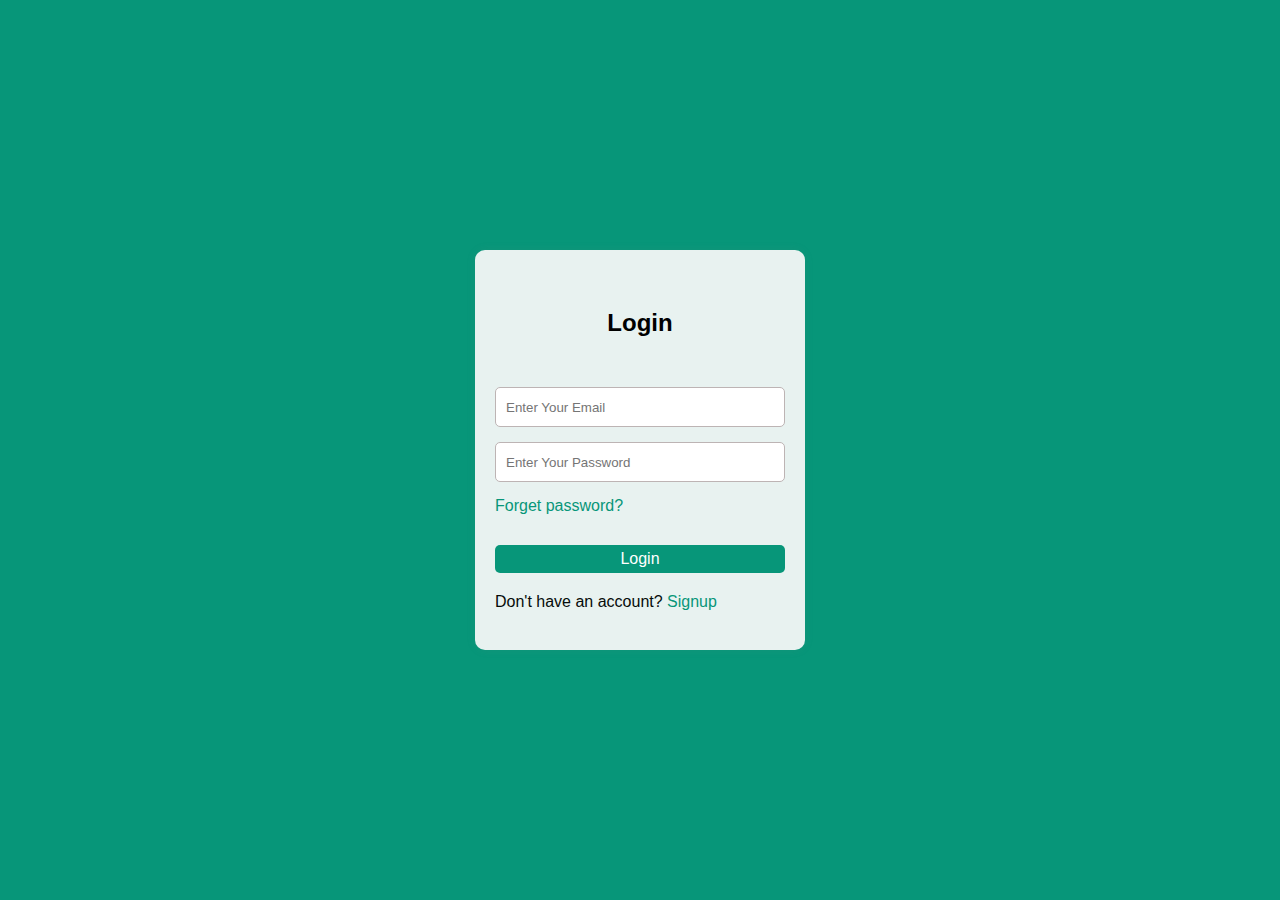
<file: login-registration form/index.html>
<!DOCTYPE html>
<html lang="en">
  <head>
    <meta charset="UTF-8" />
    <meta name="viewport" content="width=device-width, initial-scale=1.0" />
    <title>Login Page</title>
    <!-- Link to the CSS file for styling -->
    <link rel="stylesheet" href="s.css" />
  </head>

  <body>
    <!-- Form container to hold both login and signup forms -->
    <div class="form-container">
      <!-- Login form -->
      <form class="form" id="login-form">
        <h2>Login</h2>
        <input
          type="email"
          name="username"
          placeholder="Enter Your Email"
          required
        />
        <input
          type="password"
          name="password"
          placeholder="Enter Your Password"
          required
        />
        <a href="#">Forget password? </a>

        <button type="submit">Login</button>
        <p>Don't have an account? <a href="#" id="signup-link">Signup</a></p>
      </form>

      <!-- Signup form (hidden by default) -->
      <form class="form" id="signup-form" style="display: none">
        <h2>Signup</h2>
        <input type="email" placeholder="Enter your email" required />
        <input type="password" placeholder="Create a password" required />
        <input type="password" placeholder="Confirm your password" required />
        <button type="submit">Signup</button>
        <p>Already have an account? <a href="#" id="login-link">Login</a></p>
      </form>
    </div>
    <!-- Link to the JavaScript file for functionality -->

    <script src="script.js"></script>
  </body>
</html>
</file>
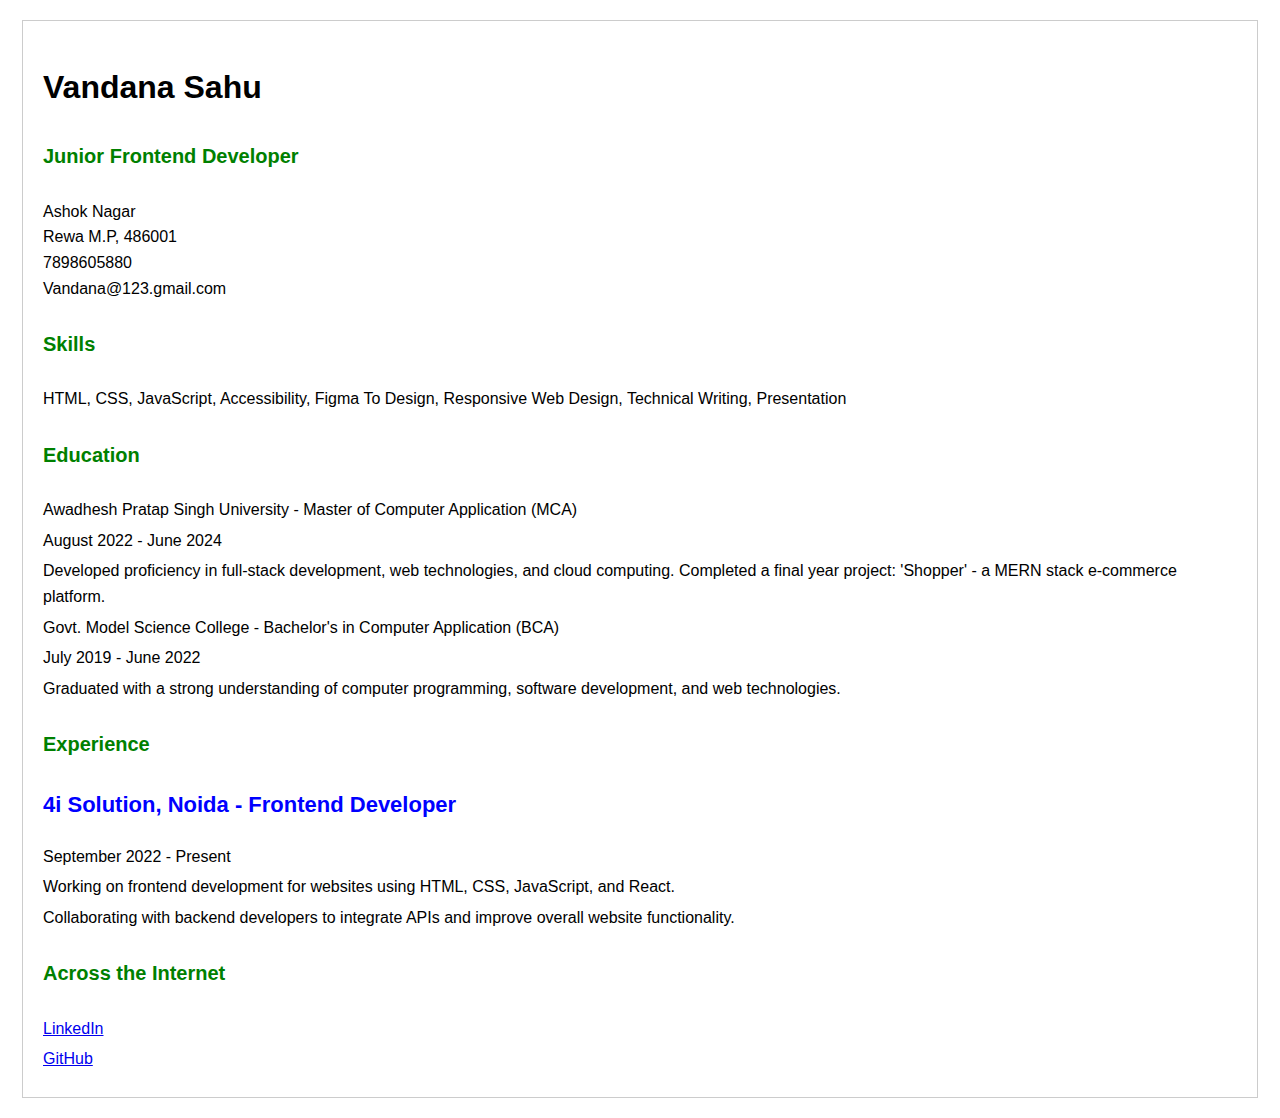
<file: Single page CV/index.html>
<!DOCTYPE html>
<html lang="en">
<head>
    <meta charset="UTF-8">
    <meta name="viewport" content="width=device-width, initial-scale=1.0">
    
    <!-- SEO Meta tags -->
    <meta name="description" content="Vandana Sahu's CV - Junior Frontend Developer.">
    <meta name="keywords" content="frontend developer, web developer, javascript, React, portfolio">
    
    <!-- Title for the browser tab -->
    <title>Vandana Sahu - Frontend Developer CV</title>
    
    <!-- Open Graph (OG) Tags for social media sharing -->
    <meta property="og:title" content="Vandana Sahu - Frontend Developer CV">
    <meta property="og:description" content="A concise CV of Vandana Sahu, Junior Frontend Developer.">
    <!-- <meta property="og:url" content="https://yourwebsite.com/cv"> -->
    <meta property="og:url" content="https://github.com/vandana-sahoo/your-repo-name/">
    <meta property="og:image" content="https://yourusername.github.io/your-repo-name/your-image.png">

    <!-- <meta property="og:image" content="https://yourwebsite.com/th.png"> -->
    
    <!-- Favicon -->
    <link rel="icon" href="/img/th.png" sizes="32x32" type="image/x-icon">
    
    <!-- Basic CSS for styling -->
    <style>
        h1 {
            color: black;
            font-size: 32px;
        }
        h4 {
            color: green;
            font-size: 20px;
        }
        h3 {
            color: blue;
            font-size: 22px;
        }
        body {
            font-family: Arial, sans-serif;
            line-height: 1.6;
            margin: 0;
            padding: 20px;
        }
        fieldset {
            border: 1px solid #ccc;
            padding: 20px;
        }
        p {
            margin: 5px 0;
        }
    </style>
</head>
<body>
    <fieldset>
        <header>
            <h1>Vandana Sahu</h1>
            <h4>Junior Frontend Developer</h4>
            <p>
                Ashok Nagar <br>
                Rewa M.P, 486001 <br>
                7898605880 <br>
                Vandana@123.gmail.com
            </p>
        </header>

        <section>
            <h4>Skills</h4>
            <p>HTML, CSS, JavaScript, Accessibility, Figma To Design, Responsive Web Design, Technical Writing, Presentation</p>

            <h4>Education</h4>
            <article>
                <p>Awadhesh Pratap Singh University - Master of Computer Application (MCA)</p>
                <p>August 2022 - June 2024</p>
                <p>Developed proficiency in full-stack development, web technologies, and cloud computing. Completed a final year project: 'Shopper' - a MERN stack e-commerce platform.</p>
            </article>
            <article>
                <p>Govt. Model Science College - Bachelor's in Computer Application (BCA)</p>
                <p>July 2019 - June 2022</p>
                <p>Graduated with a strong understanding of computer programming, software development, and web technologies.</p>
            </article>

            <h4>Experience</h4>
            <article>
                <h3>4i Solution, Noida - Frontend Developer</h3>
                <p>September 2022 - Present</p>
                <p>Working on frontend development for websites using HTML, CSS, JavaScript, and React.</p>
                <p>Collaborating with backend developers to integrate APIs and improve overall website functionality.</p>
            </article>

            <h4>Across the Internet</h4>
            <p><a href="https://linkedin.com/in/vandana-sahoo">LinkedIn</a></p>
            <p><a href="https://github.com/vandana-sahoo">GitHub</a></p>
        </section>
    </fieldset>
</body>
</html>
</file>
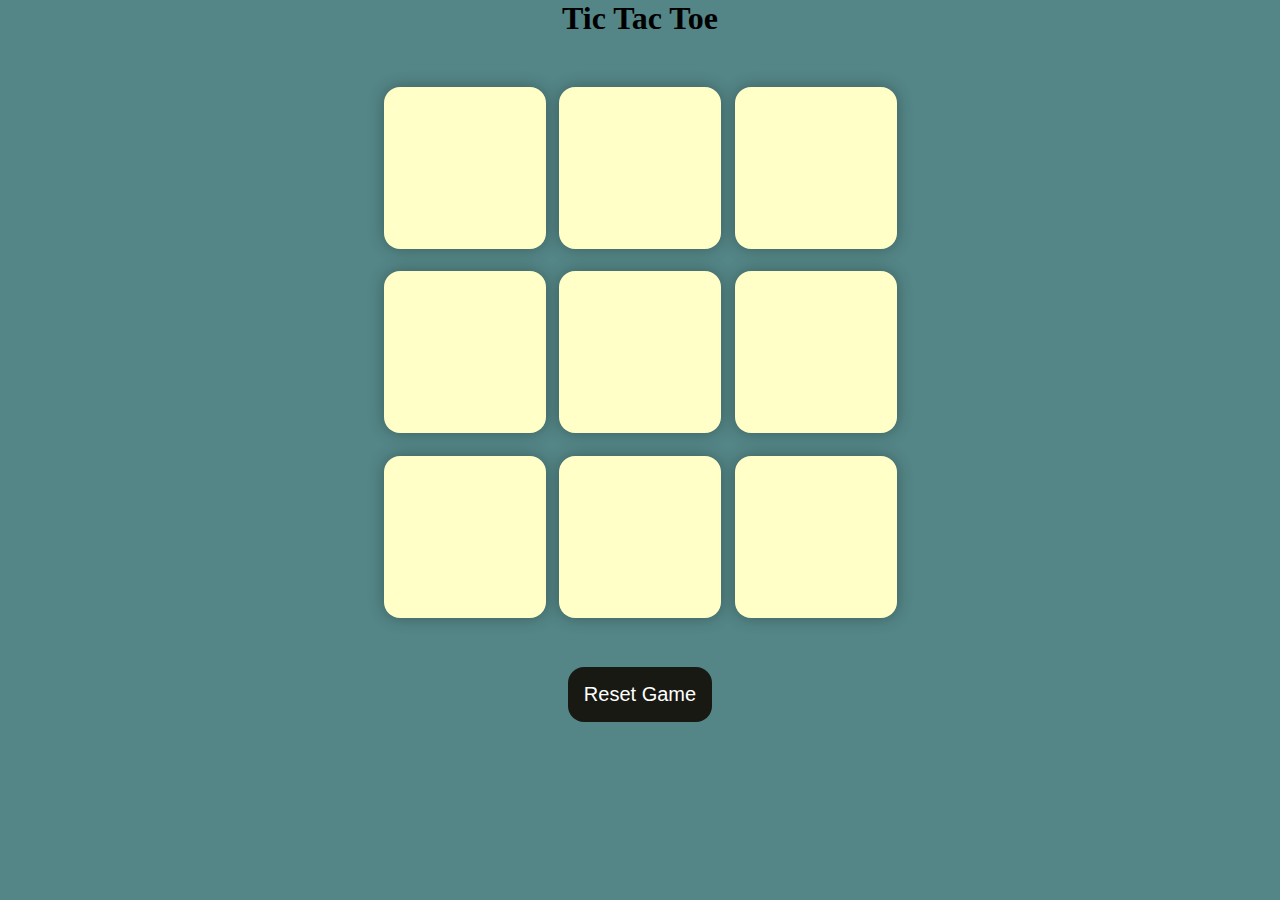
<file: TicTacToe/index.html>
<!DOCTYPE html>
<html lang="en">
  <head>
    <meta charset="UTF-8" />
    <meta name="viewport" content="width=device-width, initial-scale=1.0" />
    <title>Tic-Tac-Toe Game</title>
    <link rel="stylesheet" href="style.css" />
  </head>
  <body>
    <div class="msg-container hide">
      <p id="msg">Winner</p>
      <button id="new-btn">New Game</button>
    </div>
    <main>
      <h1>Tic Tac Toe</h1>
      <div class="container">
        <div class="game">
          <button class="box"></button>
          <button class="box"></button>
          <button class="box"></button>
          <button class="box"></button>
          <button class="box"></button>
          <button class="box"></button>
          <button class="box"></button>
          <button class="box"></button>
          <button class="box"></button>
        </div>
      </div>
      <button id="reset-btn">Reset Game</button>
    </main>
    <script src="app.js"></script>
  </body>
</html>
</file>
<file: TicTacToe/style.css>
* {
    margin: 0;
    padding: 0;
  }
  
  body {
    background-color: #548687;
    text-align: center;
  }
  
  .container {
    height: 70vh;
    display: flex;
  
    justify-content: center;
    align-items: center;
  }
  
  .game {
    height: 60vmin;
    width: 60vmin;
    display: flex;
    flex-wrap: wrap;
    justify-content: center;
    align-items: center;
    gap: 1.5vmin;
  }
  
  .box {
    height: 18vmin;
    width: 18vmin;
    border-radius: 1rem;
    border: none;
    box-shadow: 0 0 1rem rgba(0, 0, 0, 0.3);
    font-size: 8vmin;
    color: #b0413e;
    background-color: #ffffc7;
  }
  
  #reset-btn {
    padding: 1rem;
    font-size: 1.25rem;
    background-color: #191913;
    color: #fff;
    border-radius: 1rem;
    border: none;
  }
  
  #new-btn {
    padding: 1rem;
    font-size: 1.25rem;
    background-color: #191913;
    color: #fff;
    border-radius: 1rem;
    border: none;
  }
  
  #msg {
    color: #ffffc7;
    font-size: 5vmin;
  }
  
  .msg-container {
    height: 100vmin;
    display: flex;
    justify-content: center;
    align-items: center;
    flex-direction: column;
    gap: 4rem;
  }
  
  .hide {
    display: none;
  }
</file>
<file: login-registration form/s.css>
/* Reset default browser styles */
* {
  margin: 0;
  padding: 0;
  box-sizing: border-box;
}

/* Center the body content */
html,
body {
  display: flex;
  align-items: center;
  justify-content: center;
  height: 100%;
  width: 100%;
  font-family: Arial, Helvetica, sans-serif;
  background-color: #079679;
}

/* Form container to align forms vertically */
.form-container {
  display: flex;
  align-items: center;
  justify-content: center;
  margin: 200px auto;
  height: 400px;
  width: 330px;
  background: hwb(165 91% 5%);
  padding: 20px;
  border-radius: 10px;
  box-shadow: 0 0 10px rgba(151, 137, 137, 0.1);
}

/* Form title styling */
.form h2 {
  margin-bottom: 30px;
  text-align: center;
  padding: 20px;
}

/* Input field styling */
.form input {
  width: 100%;
  height: 40px;
  margin-bottom: 15px;
  border: 1px solid #bdb4b4;
  border-radius: 5px;
  padding: 10px;
}

/* Link styling */
.form a {
  color: #079679;
  text-decoration: none;
  margin-bottom: 10px;
}

/* Link hover effect */
.form a:hover {
  text-decoration: underline;
}

/* Button styling */
.form button {
  width: 100%;
  border: none;
  border-radius: 5px;
  background-color: #079679;
  padding: 5px;
  color: white;
  font-size: 16px;
  cursor: pointer;
  margin-top: 30px;
}

/* Button hover effect */
.form button:hover {
  background-color: #8b8d8d;
}

/* Paragraph styling */
.form p {
  margin-top: 20px;
  color: #060c0a;
}
</file>
